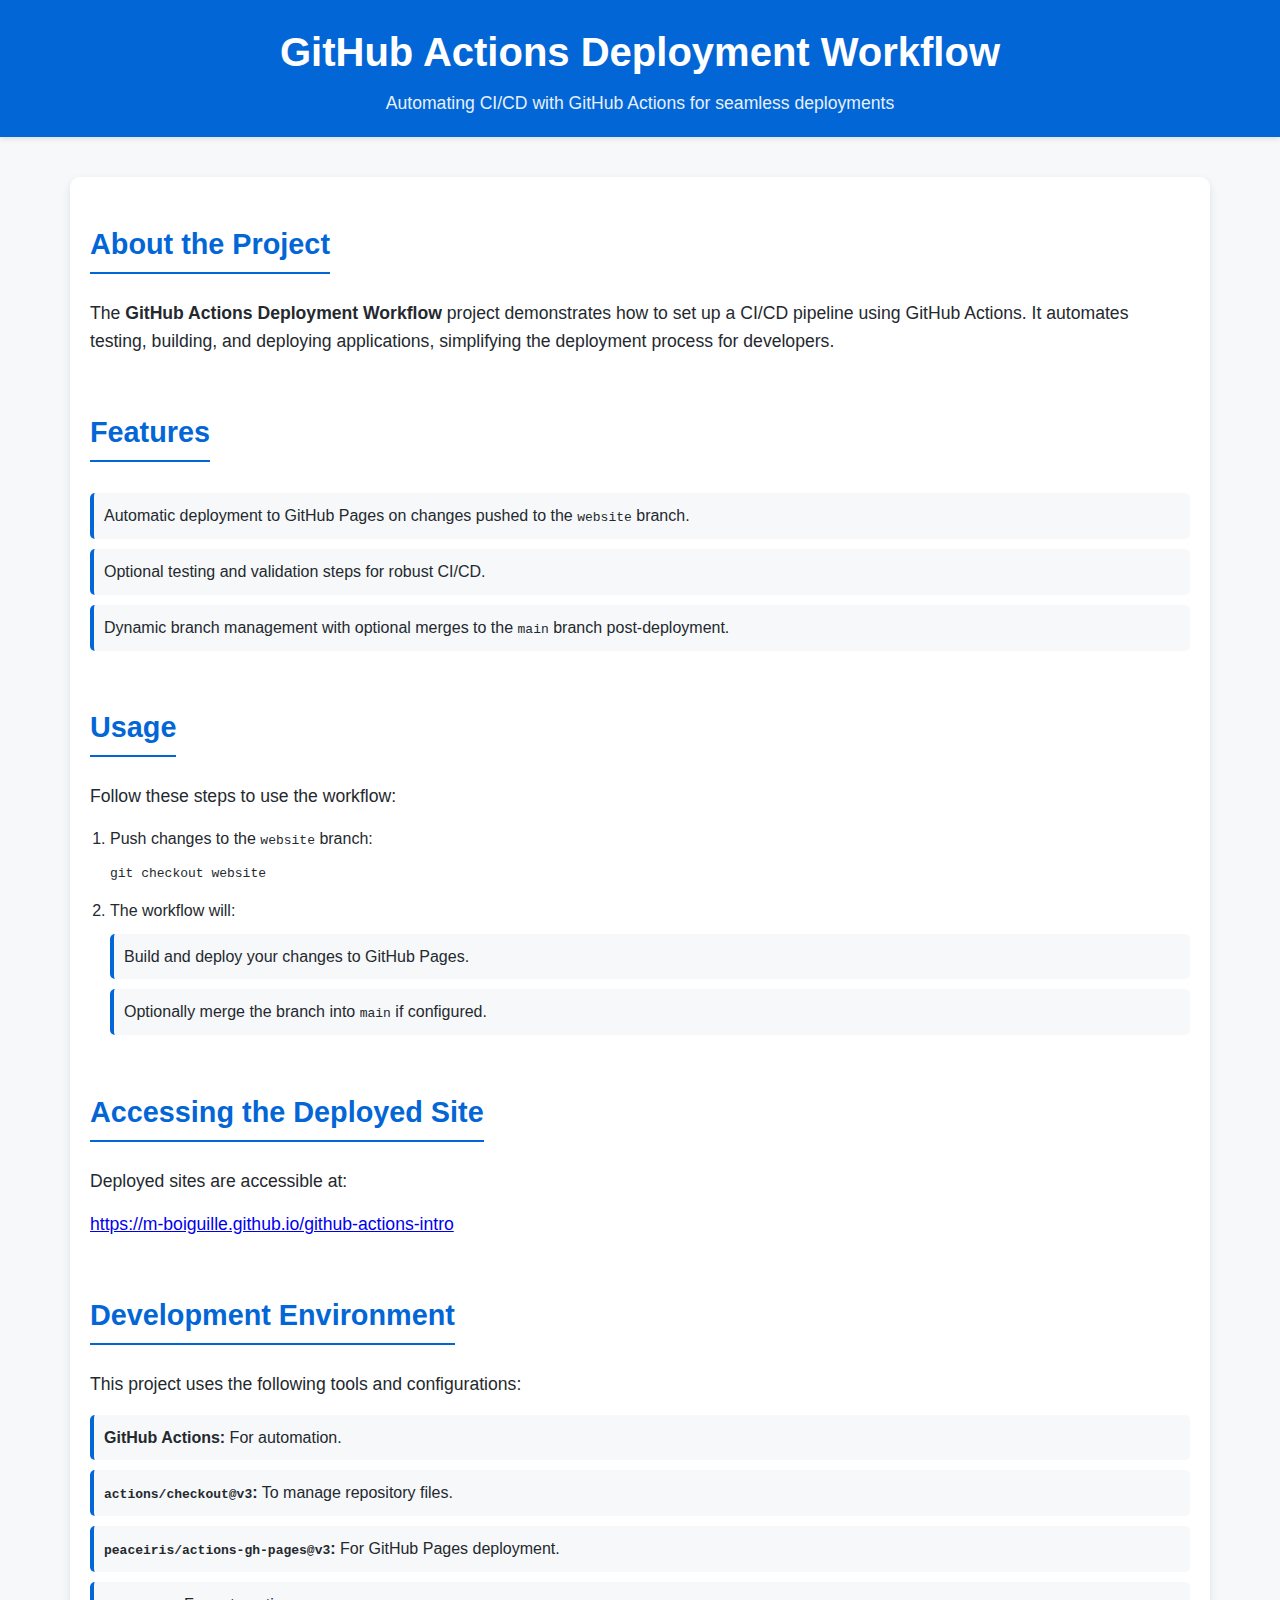
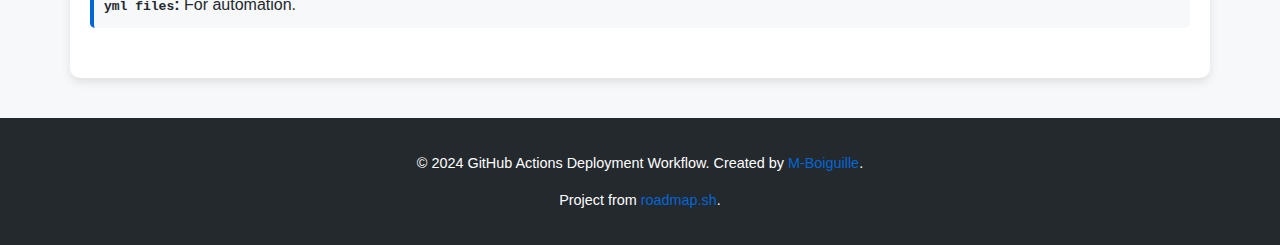
<file: index.html>
<!DOCTYPE html>
<html lang="en">
<head>
    <meta charset="UTF-8">
    <meta name="viewport" content="width=device-width, initial-scale=1.0">
    <title>GitHub Actions Deployment Workflow V2</title>
    <link rel="icon" type="image/x-icon" href="favicon.png">
    <style>
        :root {
            --primary-color: #0366d6;
            --secondary-color: #f6f8fa;
            --text-color: #24292e;
            --white: #ffffff;
            --shadow: rgba(0, 0, 0, 0.1);
        }

        body {
            font-family: 'Segoe UI', Tahoma, Geneva, Verdana, sans-serif;
            line-height: 1.6;
            margin: 0;
            padding: 0;
            background-color: var(--secondary-color);
            color: var(--text-color);
        }

        header {
            background: var(--primary-color);
            color: var(--white);
            padding: 20px 0;
            text-align: center;
            box-shadow: 0 2px 5px var(--shadow);
        }

        header h1 {
            margin: 0;
            font-size: 2.5rem;
        }

        header p {
            margin: 5px 0 0;
            font-size: 1.1rem;
            opacity: 0.9;
        }

        .container {
            width: 90%;
            max-width: 1100px;
            margin: 40px auto;
            padding: 20px;
            background: var(--white);
            border-radius: 10px;
            box-shadow: 0 4px 10px var(--shadow);
        }

        section {
            margin-bottom: 30px;
        }

        section h2 {
            color: var(--primary-color);
            margin-bottom: 15px;
            font-size: 1.8rem;
            border-bottom: 2px solid var(--primary-color);
            display: inline-block;
            padding-bottom: 5px;
        }

        section p {
            margin: 10px 0 15px;
            font-size: 1.1rem;
        }

        ul {
            list-style: none;
            padding: 0;
        }

        ul li {
            background: var(--secondary-color);
            margin: 10px 0;
            padding: 10px;
            border-left: 4px solid var(--primary-color);
            border-radius: 5px;
        }

        ol {
            margin: 10px 0;
            padding-left: 20px;
        }

        ol li {
            margin: 10px 0;
        }

        footer {
            text-align: center;
            padding: 20px;
            background: var(--text-color);
            color: var(--white);
            font-size: 0.9rem;
            margin-top: 30px;
        }

        footer a {
            color: var(--primary-color);
            text-decoration: none;
        }

        footer a:hover {
            text-decoration: underline;
        }

        @media (max-width: 768px) {
            header h1 {
                font-size: 2rem;
            }

            header p {
                font-size: 1rem;
            }

            .container {
                padding: 15px;
            }

            section h2 {
                font-size: 1.5rem;
            }

            section p {
                font-size: 1rem;
            }
        }
    </style>
</head>
<body>

<header>
    <h1>GitHub Actions Deployment Workflow</h1>
    <p>Automating CI/CD with GitHub Actions for seamless deployments</p>
</header>

<div class="container">
    <section>
        <h2>About the Project</h2>
        <p>The <strong>GitHub Actions Deployment Workflow</strong> project demonstrates how to set up a CI/CD pipeline using GitHub Actions. It automates testing, building, and deploying applications, simplifying the deployment process for developers.</p>
    </section>

    <section>
        <h2>Features</h2>
        <ul>
            <li>Automatic deployment to GitHub Pages on changes pushed to the <code>website</code> branch.</li>
            <li>Optional testing and validation steps for robust CI/CD.</li>
            <li>Dynamic branch management with optional merges to the <code>main</code> branch post-deployment.</li>
        </ul>
    </section>

    <section>
        <h2>Usage</h2>
        <p>Follow these steps to use the workflow:</p>
        <ol>
            <li>Push changes to the <code>website</code> branch:
                <pre><code>git checkout website</code></pre>
            </li>
            <li>The workflow will:
                <ul>
                    <li>Build and deploy your changes to GitHub Pages.</li>
                    <li>Optionally merge the branch into <code>main</code> if configured.</li>
                </ul>
            </li>
        </ol>
    </section>

    <section>
        <h2>Accessing the Deployed Site</h2>
        <p>Deployed sites are accessible at:</p>
	<p><a href="https://m-boiguille.github.io/github-actions-intro">https://m-boiguille.github.io/github-actions-intro</a></p>
    </section>

    <section>
        <h2>Development Environment</h2>
        <p>This project uses the following tools and configurations:</p>
        <ul>
            <li><strong>GitHub Actions:</strong> For automation.</li>
            <li><strong><code>actions/checkout@v3</code>:</strong> To manage repository files.</li>
            <li><strong><code>peaceiris/actions-gh-pages@v3</code>:</strong> For GitHub Pages deployment.</li>
            <li><strong><code>yml files</code>:</strong> For automation.</li>
        </ul>
    </section>
</div>

<footer>
    <p>&copy; 2024 GitHub Actions Deployment Workflow. Created by <a href="https://github.com/M-Boiguille">M-Boiguille</a>.</p>
    <p>Project from  <a href="https://roadmap.sh">roadmap.sh</a>.</p>
</footer>

</body>
</html>
</file>
